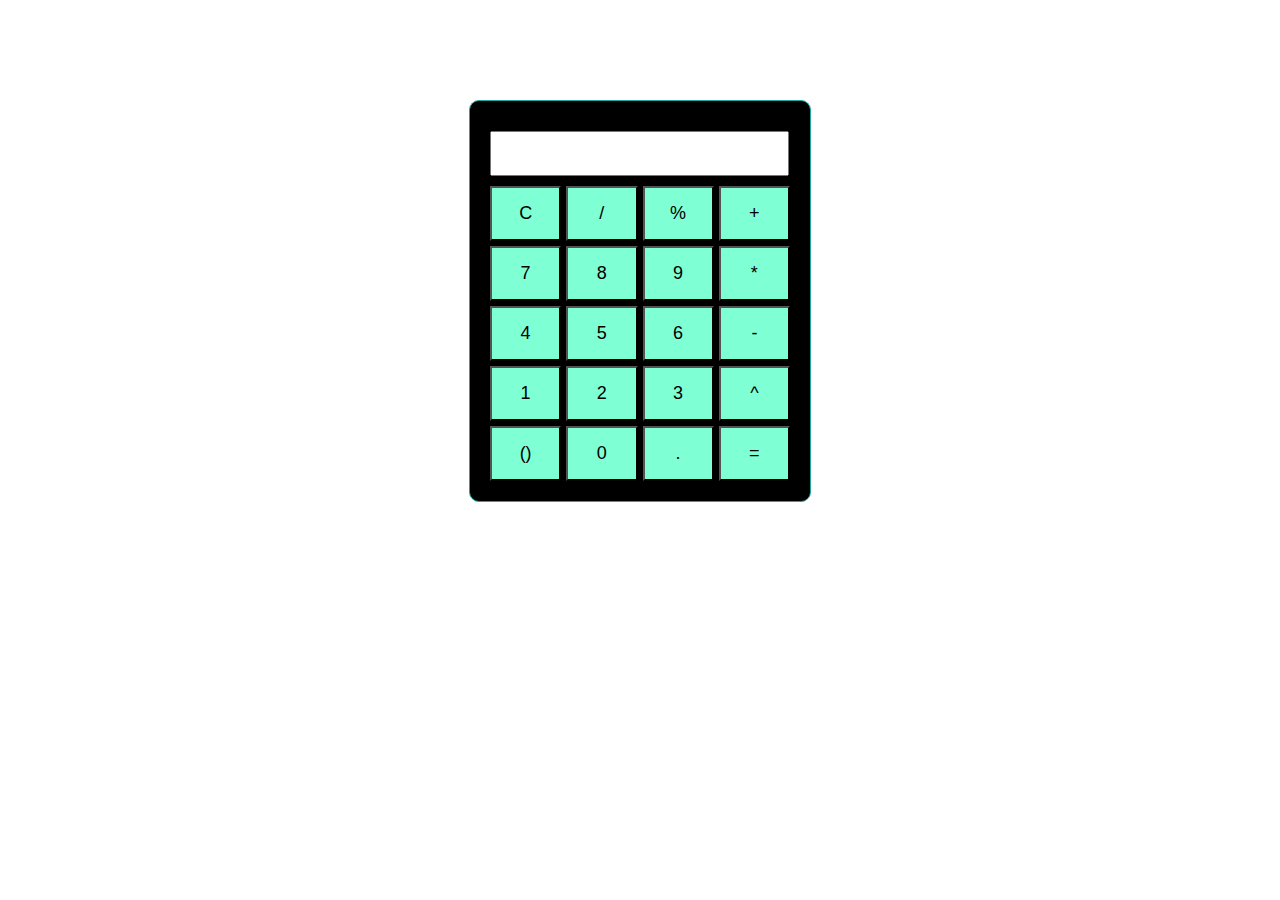
<file: Calculator/index.html>
<!DOCTYPE html>
<html lang="en">
<head>
    <meta charset="UTF-8">
    <meta name="viewport" content="width=device-width, initial-scale=1.0">
    <title>Calculator</title>
    <link rel="stylesheet" href="style.css">
</head>
<body>
    <div  class="calculator">
        <input id="display" >
        <div class="keys">
            <button onclick="clearDisplay()">C</button>
            <button onclick="operation('/')">/</button>
            <button onclick="operation('%')">%</button>
            <button onclick="operation('+')">+</button>
            <button onclick="operation('7')">7</button>
            <button onclick="operation('8')">8</button>
            <button onclick="operation('9')">9</button>
            <button onclick="operation('*')">*</button>
            <button onclick="operation('4')">4</button>
            <button onclick="operation('5')">5</button>
            <button onclick="operation('6')">6</button>
            <button onclick="operation('-')">-</button>
            <button onclick="operation('1')">1</button>
            <button onclick="operation('2')">2</button>
            <button onclick="operation('3')">3</button>
            <button onclick="operation('^')">^</button>
            <button onclick="operation('()')">()</button>
            <button onclick="operation('0')">0</button>
            <button onclick="operation('.')">.</button>
            
            <button onclick="calculate()">=</button>
        </div>
    </div>
</body>
<script src="cal.js">
</script>
</html>
</file>
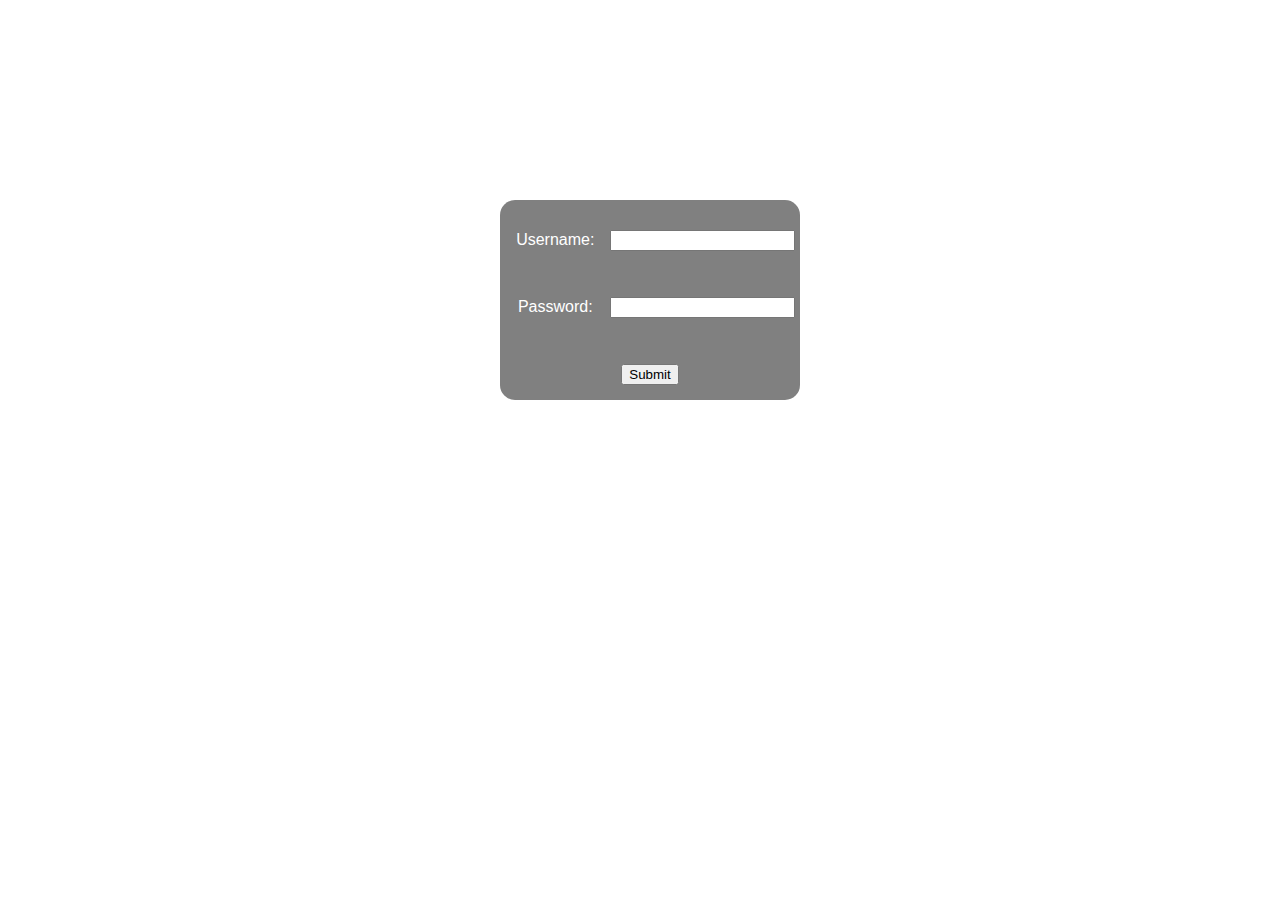
<file: form validation/index.html>
<!DOCTYPE html>
<html lang="en">
<head>
    <meta charset="UTF-8">
    <meta name="viewport" content="width=device-width, initial-scale=1.0">
    <title>Form validation</title>
    <link rel="stylesheet" href="style.css">
</head>
<body>
    <div class="form">
    <form id="validation">

      <center>
        
        <label for="username">Username:</label>
        <input type="text" id="username"><br><br><br>

        <label for="password">Password:</label>
        <input type="password" id="password"><br><br><br>

        <button type="button" onclick="validateForm()">Submit</button></center> 
    </form>
    <div id="output"></div>
    <div id="user"></div>
    <script src="script.js"></script>
</body>
</html>
</file>
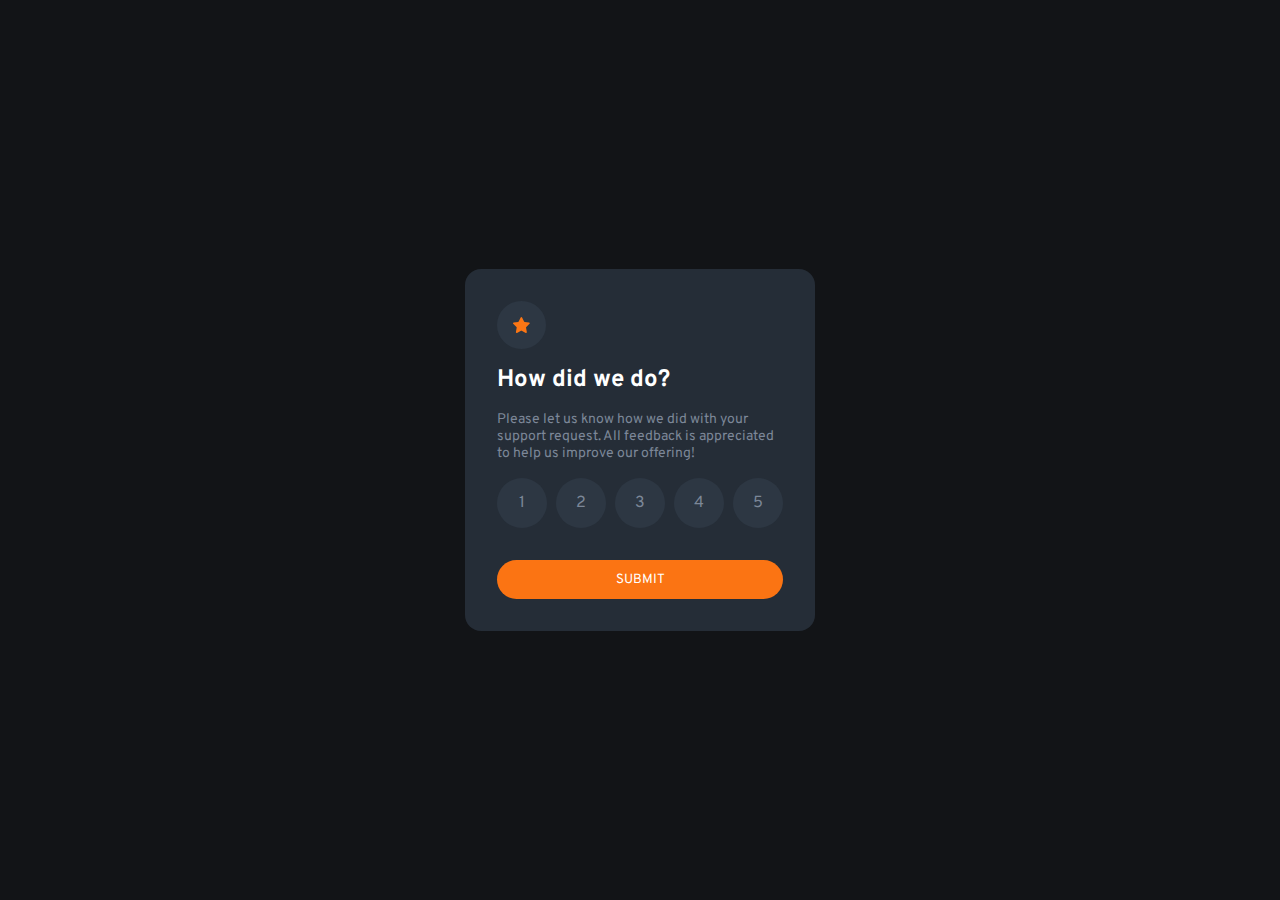
<file: intractive rating webpage/index.html>
<!DOCTYPE html>
<html lang="en">
  <head>
    <meta charset="UTF-8" />
    <meta name="viewport" content="width=device-width, initial-scale=1.0" />
    <!-- displays site properly based on user's device -->
    <link rel="icon"type="image/png"sizes="32x32"href="./favicon-32x32.png"/>
    <link rel="stylesheet" href="style.css" />
    <title>Interactive rating component</title>
  </head>
  <body>
    <div class="card">
      <div class="card_container">
        <div class="rating_section">
          <div class="star_icon">
            <img src="./icon-star.svg" alt="star" />
          </div>
          <h2 class="title">How did we do?</h2>
          <p class="description">
            Please let us know how we did with your support request. All
            feedback is appreciated to help us improve our offering!
          </p>
          <div class="ratings">
            <span>1</span>
            <span>2</span>
            <span>3</span>
            <span>4</span>
            <span>5</span>
          </div>
          <button class="submit_btn">Submit</button>
        </div>
        <div class="thank_section hidden">
          <img src="./illustration-thank-you.svg" alt="thank you" />
          <div class="chip">
            <p>You selected <span id="rate"></span> out of 5</p>
          </div>
          <h2 class="title">Thank you!</h2>
          <p class="description">
            We appreciate you taking the time to give a rating. If you ever need
            more support, don't hesitate to get in touch!
          </p>
        </div>
      </div>
    </div>
    <script src="app.js"></script>
  </body>
</html>
</file>
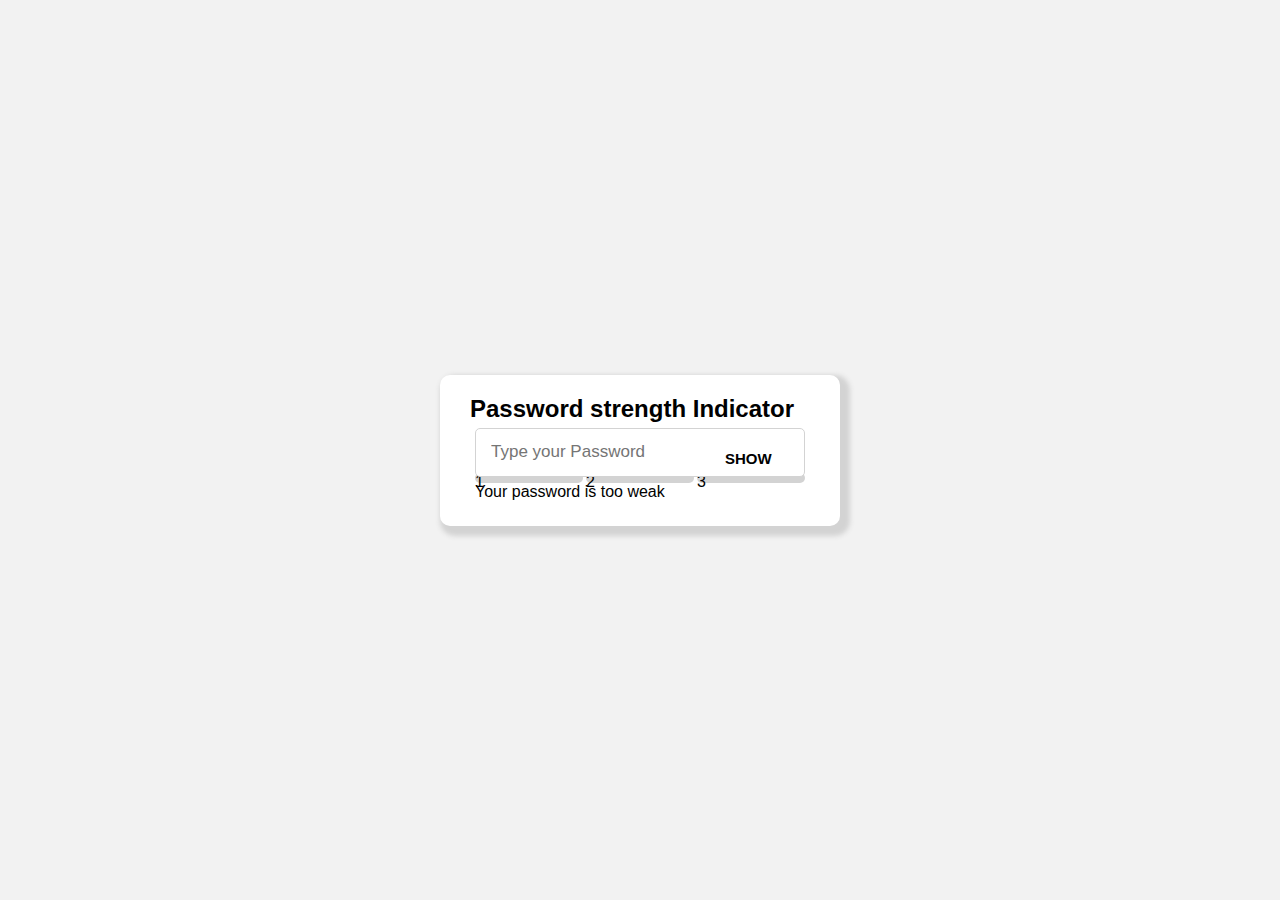
<file: password indicator/index.html>
<!DOCTYPE html>
<html lang="en">
<head>
    <meta charset="UTF-8">
    <meta name="viewport" content="width=device-width, initial-scale=1.0">
    <title>Password strength indicator</title>
    <link rel="stylesheet" href="style.css">
</head>
<body>
    <div class="container">
        <header> Password strength Indicator</header>
        <form action="#">
            <div class="field">
                <input type="password" placeholder="Type your Password">
                <span class="showbtn">SHOW</span>
            </div>
            <div class="indicator">
                <span class="weak">1</span>
                <span class="medium">2</span>
                <span class="strong">3</span>
            </div>
            <div class="text">Your password is too weak</div>
        </form>
    </div>
</body>
</html>
</file>
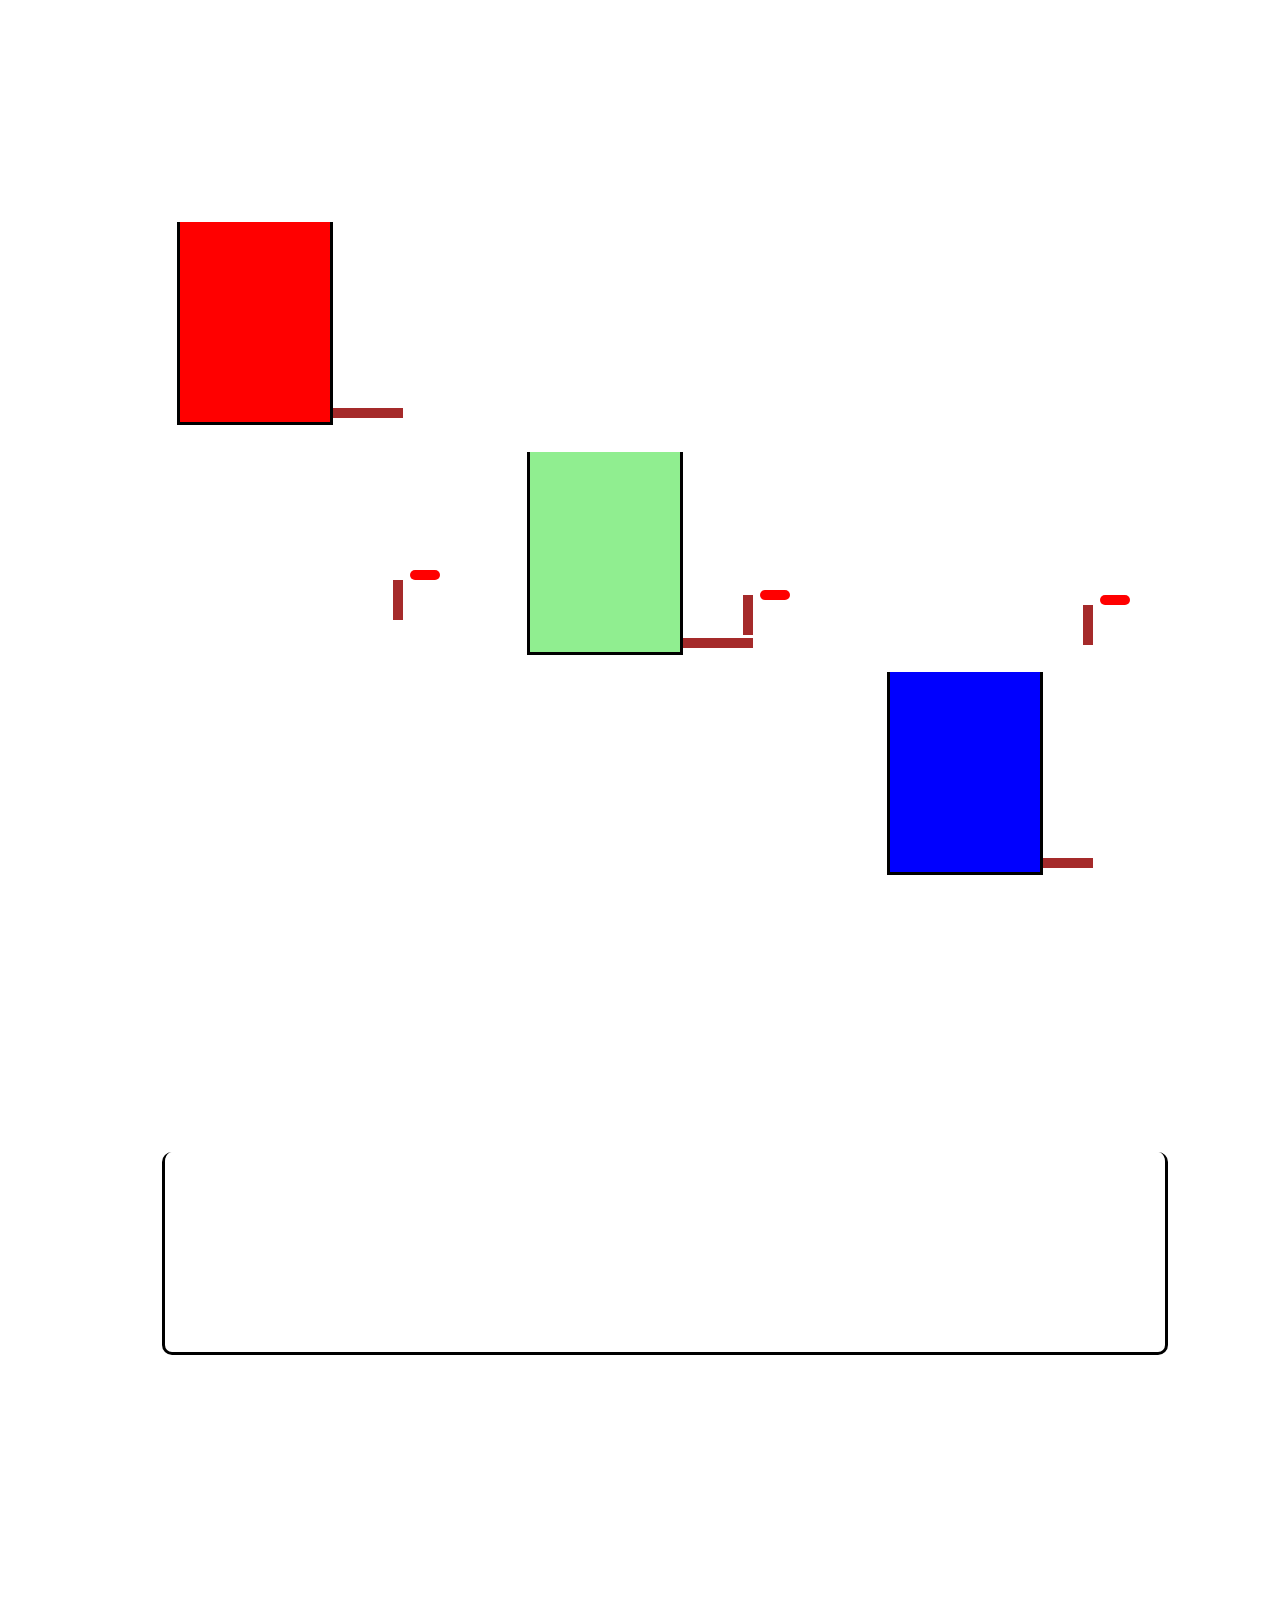
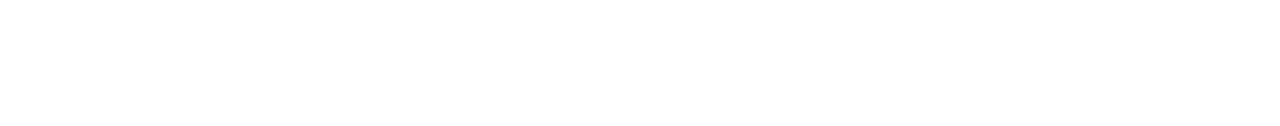
<file: water tank/index.html>
<!DOCTYPE html>
<html lang="en">
<head>
    <meta charset="UTF-8">
    <meta name="viewport" content="width=device-width, initial-scale=1.0">
    <title>Document</title>
    <link rel="stylesheet" href="styles.css">
    <script src="script.js"></script>
</head>
<body>

    <div id="container">
        <div id="can">
            <div id="water"></div>
        </div>
        <div id="tap">
            <div id="tapinner"></div>
            <div id="tapouter"></div>
            <button id="taphandle" onclick ="opentap()"></button>
            <div id="waterflow"></div>
        </div>
    </div>

    <div id="container1">
      <div id="can1">
          <div id="water1"></div>
      </div>
      <div id="tap1">
          <div id="tapinner1"></div>
          <div id="tapouter1"></div>
          <button id="taphandle1" onclick ="opentap1()"></button>
          <div id="waterflow1"></div>
      </div>
  </div>

  <div  id="container2">
    <div id="can2">
        <div id="water2"></div>
    </div>
    <div id="tap2">
        <div id="tapinner2"></div>
        <div id="tapouter2"></div>
        <button id="taphandle2" onclick ="opentap2()"></button>
        <div id="waterflow2"></div>
    </div>
</div>

<div id="container3">
    <div id="can3">
       
        <div id="water3"></div>
  
    </div>
</body>
</html>
</file>
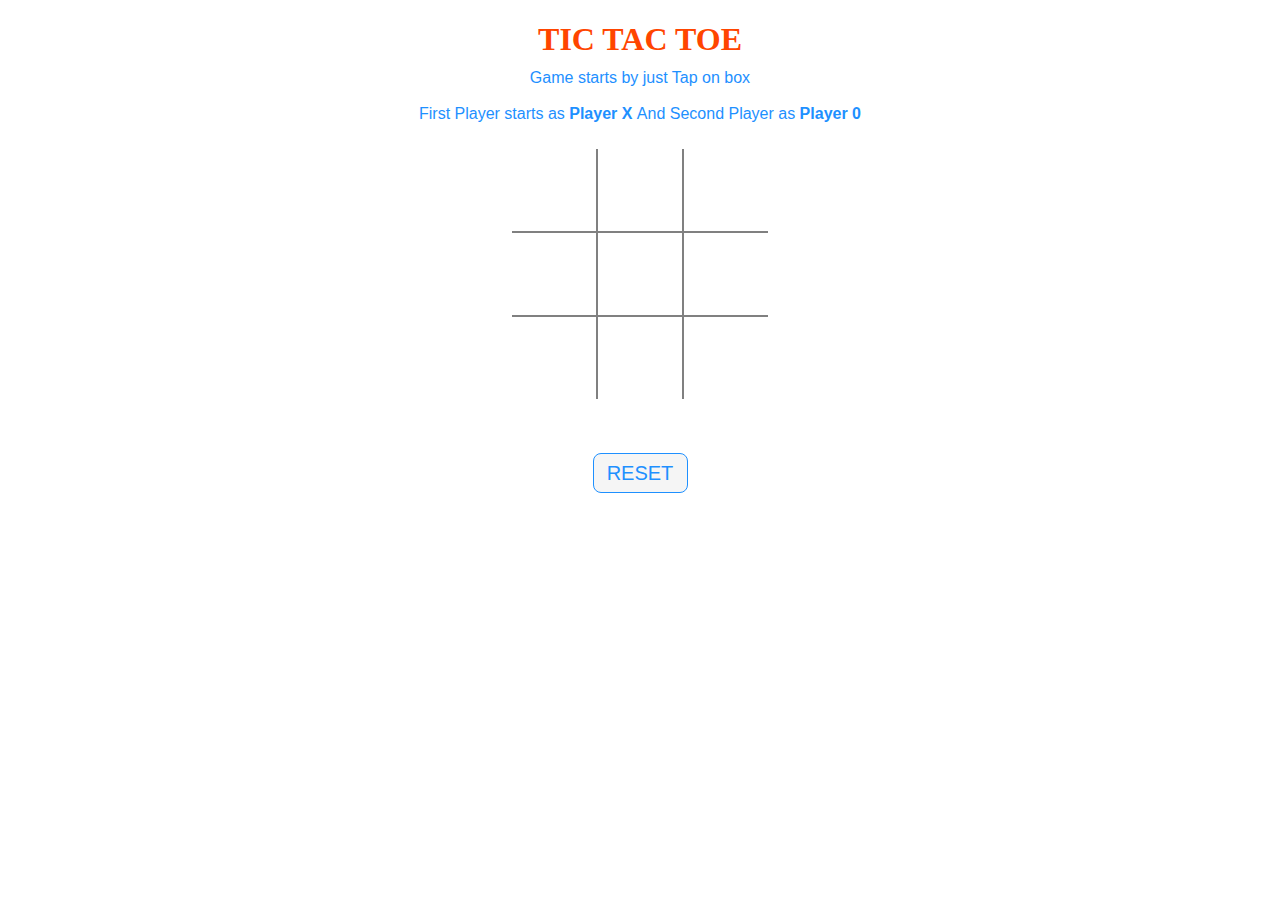
<file: xo/index.html>
<!DOCTYPE html> 
<html> 
	
<head> 
	<meta name="viewport" content= 
		"width=device-width, initial-scale=1.0"> 
	<!-- CSS file Included -->
	<link rel="stylesheet" type="text/css" href="tic.css"> 
	<!-- JavaScript file included -->
	<script src="tic.js"></script> 
</head> 

<body> 
	<div id="main"> 
		<h1>TIC TAC TOE</h1> 
		<p id="ins"> 
			Game starts by just Tap on 
			box<br><br>First Player starts as 
			<b>Player X </b>And Second Player as 
			<b>Player 0</b> 
		</p> 
		<br><br> 
		<div class = "ui"> 
			<div class="row"> 
				<input type="text" id= "b1"
					class="cell" onclick="myfunc_3(); myfunc();"
					readonly> 
				<input type="text" id= "b2"
					class="cell" onclick="myfunc_4(); myfunc();"
					readonly> 
				<input type="text" id= "b3" class="cell"
					onclick="myfunc_5(); myfunc();"
					readonly> 
			</div> 
			<div class="row"> 
				<input type="text" id= "b4"
					class="cell" onclick="myfunc_6(); myfunc();"
					readonly> 
				<input type="text" id= "b5"
					class="cell" onclick="myfunc_7(); myfunc();"
					readonly> 
				<input type="text" id= "b6"
					class="cell" onclick="myfunc_8(); myfunc();"
					readonly> 
			</div> 
			<div class="row"> 
				<input type="text" id= "b7"
					class="cell" onclick="myfunc_9(); myfunc();"
					readonly> 
				<input type="text" id= "b8"
					class="cell" onclick="myfunc_10();myfunc();"
					readonly> 
				<input type="text" id= "b9"
					class="cell" onclick="myfunc_11();myfunc();"
					readonly> 
			</div> 
		</div> 
		<br><br><br> 
		
		<button id="but" onclick="myfunc_2()"> 
			RESET 
		</button> 
		<br><br> 
		<p id="print"></p> 
	</div> 
</body> 

</html>
</file>
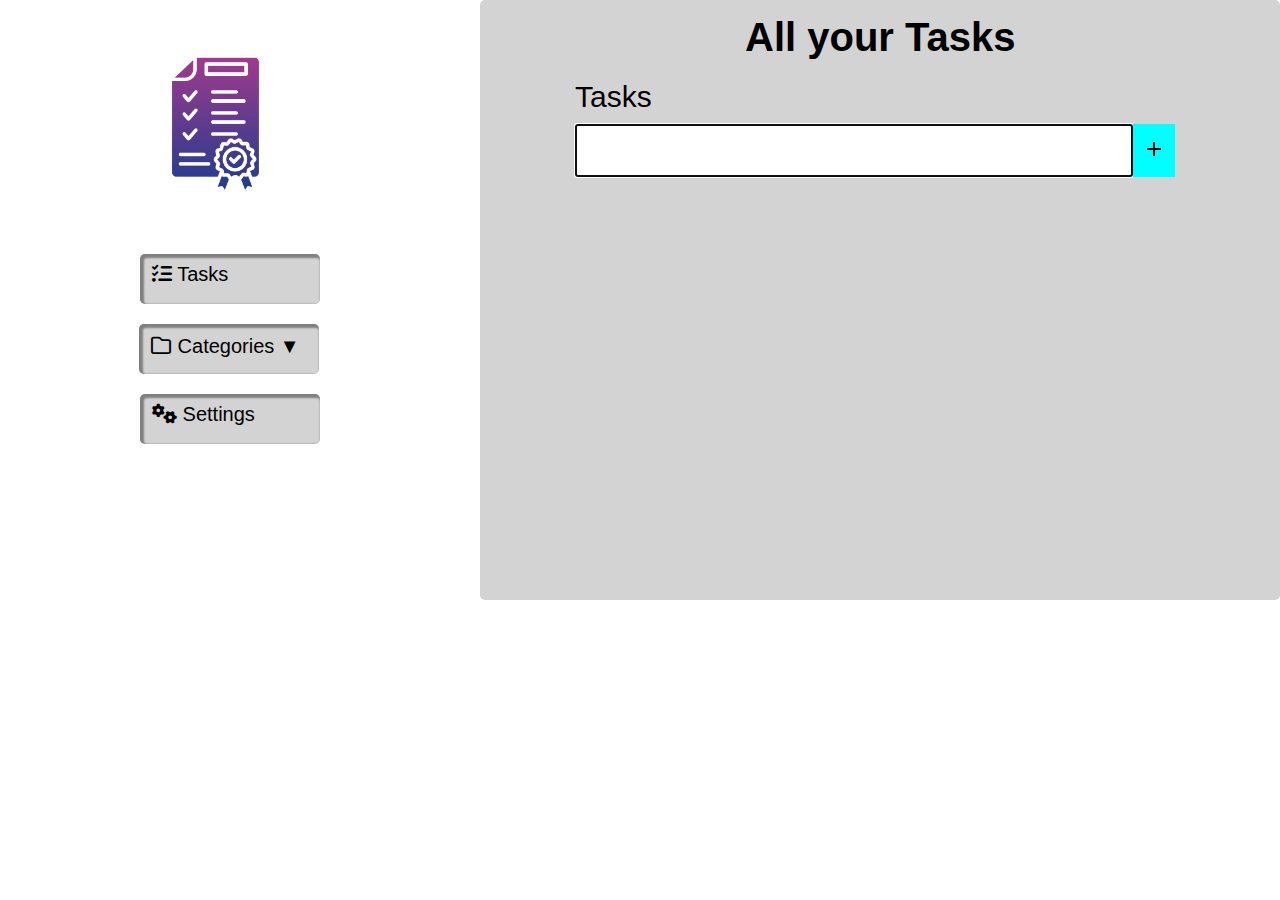
<file: taskifer/index1.html>
<!DOCTYPE html>
<html lang="en">
<head>
    <meta charset="UTF-8">
    <meta name="viewport" content="width=device-width, initial-scale=1.0">
    <title>Document</title>
    <link rel="stylesheet" href="Styles.css">
    <link rel="stylesheet" href="https://cdnjs.cloudflare.com/ajax/libs/font-awesome/6.5.2/css/all.min.css">
</head>
<body>
    <div class="container2">
        <div class="first">
         <img class="img2"src="./12394611.png" alt="star" />
          <div class="task"><i class="fa-solid fa-list-check"></i>  Tasks</div> 
         <div class="custom-dropdown">
           <div class="category">
            <i class="fa-regular fa-folder"></i> 
            <button class="dropdown-btn">Categories ▼</button></div> 
            <div class="dropdown-content">
                <a href="#" class="dropdown-item">None</a>
                <a href="#" class="dropdown-item">Home</a>
                <a href="#" class="dropdown-item">School</a>
                <a href="#" class="dropdown-item">Shopping List</a>
                <a href="#" class="dropdown-item">Add New</a>
            </div>
         </div>

          <div class="settings">
            <i class="fa-solid fa-gears"></i> 
             Settings</div>
        </div>
        
        <main class="main">
            
        <div class="container">
            <p class="tasks">
                All your Tasks
            </p>
            <h3>Tasks</h3>
            <!-- <h2>Todo list</h2> -->
            <div class="input-group">
                <input type="text" id="text-input-field" autofocus>
                <button id="add-button" type="button">
                    <img src="add.svg" alt="add">
                </button>
            </div>
           
            <div class="todos-container">
                <div class="todo-item-container">
                    <!-- <p id="todo-text">Example 1</p> -->
                    <!-- <button id="edit-button">
                        <img src="edit.svg" alt="edit">
                    </button>
                    <button id="delete-button">
                        <img src="delete.svg" alt="delete">
                    </button> -->
                    
                </div>
                
            </div>
          
        </div>
     
    </main>


    </div> 
    <script src="script.js"></script>
</body>
</html>
</file>
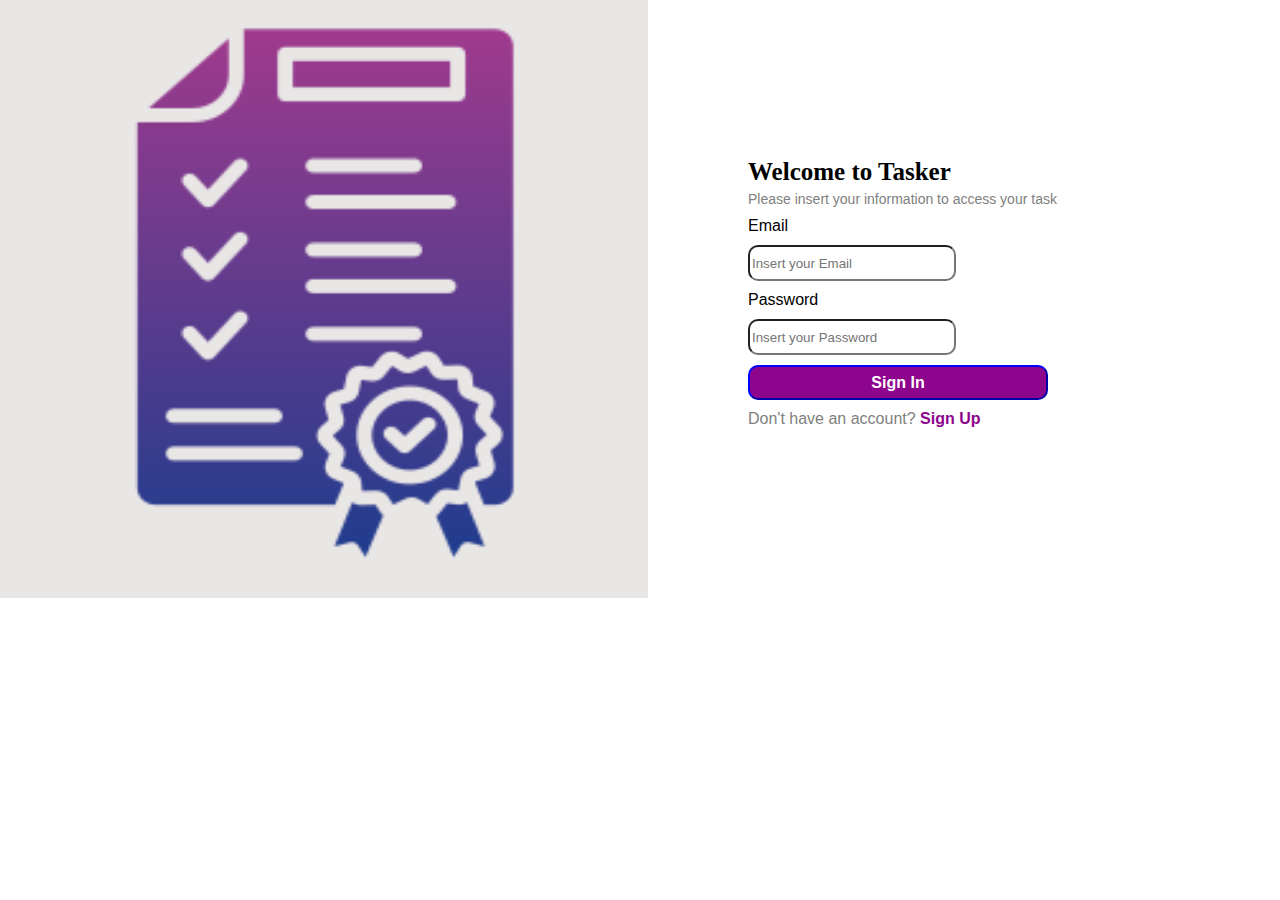
<file: taskifer/signin.html>
<!DOCTYPE html>
<html lang="en">
<head>
    <meta charset="UTF-8">
    <meta name="viewport" content="width=device-width, initial-scale=1.0">
    <title>Tasker</title>
    <link rel="stylesheet" href="style.css">
</head>
<body>
<div class="container">
    <img src="./12394611.png" alt="star" />
    <div class="content">
        <div class="tasker">Welcome to Tasker</div>
        <div class="insert">Please insert your information to access your task</div>
        <form id="form">
            <div class="mail">
                <label for="email">Email</label><br>
                <input type="text" name="email" id="email" placeholder="Insert your Email" required><br>
            </div>
            <div class="pass">
                <label for="password">Password</label><br>
                <input type="password" name="password" id="password" placeholder="Insert your Password" required><br>
            </div>
            <!-- <div class="remember">
                <input type="checkbox" id="remember">
                <label for="remember">Remember me</label><br>
            </div> -->
            <button type="submit" class="signin">Sign In</button>
        </form>
        <div class="account">Don't have an account? <b>Sign Up</b></div>
    </div>
</div>
<script src="scripts.js"></script>
</body>
</html>
</file>
<file: Calculator/style.css>
.calculator{
   width:300px;
   margin: auto;
   margin-top: 100px;
   padding: 20px;
   border:1px solid #20a69d;
   border-radius: 10px;
   background-color: black;
}
#display{
    width:275px;
    margin-top: 10px;
    padding:10px;
    font-size: 18px;
    padding-right: 10px;
}
.keys{
    margin-top: 10px;
    display: grid;
    grid-template-columns: repeat(4,1fr);
    grid-gap: 5px;
    background-color: black;
}
button{
    padding:15px;
    font-size: 18px;
    
    background-color:aquamarine
}
</file>
<file: form validation/style.css>
body{
    font-family: Arial, Helvetica, sans-serif;
    align-items: center;
    color: white;
    column-gap: 50px;
    margin-left: 500px;
  
}
form{
    margin-bottom: 10px;
}
label{
    display: inline-block;
    width: 100px;
}
input{
    margin-bottom: 10px;
}
#validation{
    width: 300px;
    height: 200px;
    margin-top: 200px;
    border-radius: 15px;
    background-color:grey
   
}
#username{
    margin-top: 30px;
}
</file>
<file: intractive rating webpage/style.css>
@import url("https://fonts.googleapis.com/css2?family=Overpass:wght@400;700&display=swap");
:root {
  --Orange: hsl(25, 97%, 53%);
  --White: hsl(0, 0%, 100%);
  --Light-Grey: hsl(217, 12%, 63%);
  --Medium-Grey: hsl(216, 12%, 54%);
  --Dark-Blue: hsl(213, 19%, 18%);
  --Very-Dark-Blue: hsl(216, 12%, 8%);
  --secondary: hsl(213deg, 20%, 22%);
}
* {
  padding: 0;
  margin: 0;
  box-sizing: border-box;
  font-family: "Overpass", sans-serif;
}
.hidden {
  display: none;
}
body {
  min-height: 100vh;
  display: flex;
  align-items: center;
  justify-content: center;
  background-color: var(--Very-Dark-Blue);
}
.card {
  background-color: var(--Dark-Blue);
  border-radius: 1rem;
  width: 350px;
}
.card_container {
  padding: 2rem;
}
.star_icon {
  background-color: var(--secondary);
  width: fit-content;
  padding: 1rem;
  display: flex;
  align-items: center;
  justify-content: center;
  border-radius: 50%;
  margin-bottom: 1rem;
}
.title {
  color: var(--White);
  margin-bottom: 1rem;
}
.description {
  font-size: 14px;
  color: var(--Medium-Grey);
  margin-bottom: 1rem;
}
.ratings {
  display: flex;
  align-items: center;
  justify-content: space-between;
  margin-bottom: 1rem;
}
.ratings span {
  width: 50px;
  height: 50px;
  display: flex;
  align-items: center;
  justify-content: center;
  background-color: var(--secondary);
  border-radius: 50%;
  color: var(--Medium-Grey);
  margin-bottom: 1rem;
  cursor: pointer;
}
.ratings span:hover {
  background-color: var(--Light-Grey);
  color: var(--White);
}
.submit_btn {
  width: 100%;
  color: var(--White);
  border: none;
  border-radius: 2rem;
  background-color: var(--Orange);
  padding: 0.7rem;
  text-transform: uppercase;
  cursor: pointer;
}
.submit_btn:hover {
  background-color: var(--White);
  color: var(--Orange);
}
.thank_section {
  text-align: center;
}
.chip {
  background-color: var(--secondary);
  width: fit-content;
  margin: 1rem auto;
  color: var(--Orange);
  font-size: 14px;
  padding: 0.7rem;
  border-radius: 2rem;
}
.checked {
  background-color: var(--Orange) !important;
  color: var(--White) !important;
}
</file>
<file: password indicator/style.css>
.container{
    margin: 0;
    padding: 0;
    box-sizing: border-box;
    font-family: 'Lucida Sans', 'Lucida Sans Regular', 'Lucida Grande', 'Lucida Sans Unicode', Geneva, Verdana, sans-serif;
    width: 400px;
    background: #ffff;
    padding: 20px 30px;
    border-radius: 10px;
    box-shadow: 5px 5px 5px 5px lightgrey;

}
 html,body{
    display: grid;
    height: 100%;
    justify-content: center;
    align-items: center;
    background: #f2f2f2;
 }
 .container header{
    font-size: 24px;
    font-weight: bold;
 }
 .container form{
    margin: 5px;
 }
 form .field{
      width:100%;
      height:45px;
      display: flex;
      position: relative;
 }
 form .field input{
    height: 100%;
    width:100%;
    border: 1px solid lightgrey;
    padding-left: 15px;
    outline:none;
    border-radius: 5px;
    font-size:17px;
    transition: all 0.3s;
 }
 form .field input:focus{
   border-color: #27a360;
   box-shadow: inset 0 0 3px #2fd072;
 }
 form .field .showbtn{
   position: absolute;
   right: 10px;
   top: 50%;
   transform: translate(-50%);
   cursor:pointer;
   font-size: 15px;
   font-weight: 600;
 }
 form .indicator{
   height: 10px;
   display: flex;
   align-items: center;
   justify-content: space-between;
 }
 form .indicator span{
    width: 100%;
    height: 100%;
    background: lightgrey;
    border-radius: 5px;
 }
 form .indicator span.medium{
   margin: 0 3px;
 }
 form .indicator span.before{
   content: '';
   position: absolute;
   top: 0;
   left: 0;
   width: 100%;
   height: 100%;
   background: red;
   border-radius: 5px;
 }
 form .indicator span.weak:before{
   background-color: #ff4757;
 }
 form .indicator span.medium:before{
   background-color: orange;
 }
 form .indicator span.strong:before{
   background-color: #23ad;
 }
</file>
<file: water tank/styles.css>
@Keyframes wateropen{
  from {height:30px;}
  to{height:200px; } 
}


@Keyframes watertankanimation{
  from {height:100%;bottom:100%}
  to{ height:0;bottom:100%} 
}


#container{
 display:flex;
 justify-content: center;
 align-items: center;
 height: 70vh;
 margin-left: -700px;
 
}
#can{
  
  width:150px;
  height: 200px;
  background-color: white;
  border-right-style: solid;
  border-left-style: solid;
  border-bottom-style: solid;
  
  
}
#water{
  height:100%;
  
  background-color: red;
  

}
#tap{
  display:flex;
  align-items:flex-end;
  justify-content: flex-end;

}
#tapinner{
background-color: brown;
height: 10px;
width:70px;
margin-top:180px;
}
#tapouter{
  background-color: brown;
  height:40px;
  width:10px;
  position: absolute;
  bottom:280px;
  
}
#taphandle{
  background-color: red;
  width:30px;
  height:10px;
  position: absolute;
  bottom:320px;
  right:840px;
  border-radius: 20px;
}
button{
  border:0;
}
#waterflow{
  height:50px;
  width:10px;
  background-color: #fff;
  position: absolute;
  top:315px;
  z-index: 2;
}


@Keyframes wateropen1{
  from {height:0;top:100%}
  to{height:100%;top:0 } 
}
#container1{
 display:flex;
 justify-content: center;
 align-items: center;
 height: 70vh;
 margin-top: -400px;
}
#can1{
  width:150px;
  height: 200px;
  background-color: white;
  border-right-style: solid;
  border-left-style: solid;
  border-bottom-style: solid;
}
#water1{
  height:100%;
 
  background-color: lightgreen;

}
#tap1{
  display:flex;
  align-items:flex-end;
  justify-content: flex-end;

}
#tapinner1{
background-color: brown;
height: 10px;
width:70px;
margin-top:180px;
}
#tapouter1{
  background-color: brown;
  height:40px;
  width:10px;
  position: absolute;
  bottom:265px;
}
#taphandle1{
  background-color: red;
  width:30px;
  height:10px;
  position: absolute;
  bottom:300px;
  right: 490px;
  border-radius: 20px;
}
button{
  border:0;
}
#waterflow1{
  height:50px;
  width:10px;
  background-color: #fff;
  position: absolute;
  top:333px;
  z-index: 2;
}



@Keyframes wateropen2{
  from {height:0;top:100%}
  to{height:100%;top:0 } 
}
#container2{
 display:flex;
 justify-content: center;
 align-items: center;
 height: 70vh;
 margin-left: 700px;
 margin-top: -410px;
}
#can2{
  width:150px;
  height: 200px;
  background-color: white;
  border-right-style: solid;
  border-left-style: solid;
  border-bottom-style: solid;
}
#water2{
  height:100%;
 
  background-color: blue;

}
#tap2{
  display:flex;
  align-items:flex-end;
  justify-content: flex-end;

}
#tapinner2{
background-color: brown;
height: 10px;
width:50px;
margin-top:180px;
}
#tapouter2{
  background-color: brown;
  height:40px;
  width:10px;
  position: absolute;
  bottom:255px;
  
}
#taphandle2{
  background-color: red;
  width:30px;
  height:10px;
  position: absolute;
  bottom:295px;
  right:150px;
  border-radius: 20px;
}
button{
  border:0;
}
#waterflow2{
  height:50px;
  width:10px;
  background-color: #fff;
  position: absolute;
  top:343px;
  z-index: 2;
}

 
#container3{
  display:flex;
  justify-content: center;
  align-items: center;
  height: 70vh;
  margin-left: -700px;
  
 }
 #can3{
  overflow: hidden;
  position: absolute;
   width:1000px;
   height: 200px;
   background-color:white;
  border-radius: 10px 10px 10px 10px ;
   margin-left: 750px;
   /* margin-top: -300px; */
   border-right-style: solid;
  border-left-style: solid;
  border-bottom-style: solid;
  margin-top: -300px;
 }
 
 #water3{
  height:170px;
  border-bottom-left-radius:10px ;
  border-bottom-right-radius: 10px;
  background-color: white;
  animation-play-state: paused;
 }
</file>
<file: xo/tic.css>
h1 { 
	color: orangered; 
	margin-bottom: -5px; 
} 
p { 
	margin-bottom: -10px; 
} 
.ui { 
	display: flex; 
	flex-direction: column; 
	align-items: center; 
} 
.row { 
	display: flex; 
} 
.cell { 
	border: none; 
	width: 80px; 
	height: 80px; 
	display: flex; 
	align-items: center; 
	justify-content: center; 
	font-size: 24px; 
	text-align: center; 
	cursor: pointer; 
} 
.cell:active { 
	outline: none; 
} 
/* 3*3 Grid */
#b1{ 
	border-bottom: 1px solid gray; 
	border-right: 1px solid gray; 
} 

#b2 { 
	border-bottom: 1px solid gray; 
	border-right: 1px solid gray; 
	border-left: 1px solid gray; 
} 

#b3 { 
	border-bottom: 1px solid gray; 
	border-left: 1px solid gray; 
} 

#b4 { 
	border-top: 1px solid gray; 
	border-bottom: 1px solid gray; 
	border-right: 1px solid gray; 
} 
	
#b5 { 
	border: 1px solid gray; 
} 

#b6 { 
	border-top: 1px solid gray; 
	border-bottom: 1px solid gray; 
	border-left: 1px solid gray; 
} 

#b7 { 
	border-top: 1px solid gray; 
	border-right: 1px solid gray; 
} 

#b8 { 
	border-top: 1px solid gray; 
	border-right: 1px solid gray; 
	border-left: 1px solid gray; 
} 

#b9 { 
	border-top: 1px solid gray; 
	border-left: 1px solid gray; 
} 
/* Reset Button */
#but { 
	box-sizing: border-box; 
	width: 95px; 
	height: 40px; 
	border: 1px solid dodgerblue; 
	margin-left: auto; 
	border-radius: 8px; 
	font-family: Verdana, 
		Geneva, Tahoma, sans-serif; 

	background-color: whitesmoke; 
	color: dodgerblue; 
	font-size: 20px; 
	cursor: pointer; 
} 

/* Player turn space */
#print { 
	font-family: Verdana, 
		Geneva, Tahoma, sans-serif; 
	color: dodgerblue; 
	font-size: 20px; 
} 

/* Main Container */
#main { 
	text-align: center; 
} 

/* Game Instruction Text */
#ins { 
	font-family: Verdana,Geneva, 
					Tahoma, sans-serif; 
	color: dodgerblue; 
}
</file>
<file: taskifer/Styles.css>
.img2{
    width: 150px;
    margin-left: 140px;
    margin-top: 50px;
}
.task{
    height: 50px;
    width: 180px;
    padding-left: 12px;
    padding-top: 9px;
    margin-left: 140px;
    margin-top: 50px;
    border-radius: 5px 5px 5px 5px;
    background-color:lightgrey;
    font-family: 'Segoe UI', Tahoma, Geneva, Verdana, sans-serif;
    font-weight: 500;
    font-size: 20px;
    box-shadow: inset 2px 2px 2px 2px gray;
    
}
.custom-dropdown {
    position: relative;
    display: inline-block;
    margin-left: 120px;
   
}

.dropdown-btn {
  
    background-color:lightgray;
    border: 1px solid lightgray;
    cursor: pointer;
    font-family: 'Segoe UI', Tahoma, Geneva, Verdana, sans-serif;
    margin-top: 6px;
    height: auto;
    width: auto;
    font-weight: 500;
    font-size: 20px;
    
}

.dropdown-content {
    display: none;
    position: absolute;
    background-color: #f9f9f9;
    min-width: 160px;
    box-shadow: 0px 8px 16px 0px rgba(0,0,0,0.2);
    z-index: 1;
    
}

.custom-dropdown:hover .dropdown-content {
    display: block;
}

.dropdown-item {
    padding: 12px 16px;
    text-decoration: none;
    display: block;
    color: #333;
}

.dropdown-item:hover {
    background-color: #f1f1f1;
}

.settings{
    height: 50px;
    width: 180px;
    padding-left: 12px;
    padding-top: 9px;
    margin-left: 140px;
    margin-top: 20px;
    border-radius: 5px 5px 5px 5px;
    background-color:lightgrey;
    font-family: 'Segoe UI', Tahoma, Geneva, Verdana, sans-serif;
    font-weight: 500;
    font-size: 20px;
    box-shadow: inset 2px 2px 2px 2px gray;
    
}
.first{
    width: 400px;
    height: 600px; 
}
 .container2{
    display: flex;
}
.tasks{
    margin-left: 250px; 
    font-family: 'Segoe UI', Tahoma, Geneva, Verdana, sans-serif;
     font-size: 40px;
     font-weight: 800;
 }
 
 h3{
     margin-left: 80px;
     font-family: 'Segoe UI', Tahoma, Geneva, Verdana, sans-serif;
     font-size: 30px;
     font-weight: 500;
     margin-top: 20px;
 }
 .category{
    height: 50px;
    width: 180px;
    padding-left: 12px;
    padding-top: 4px;
    margin-left: 19px;
    margin-top: 20px;
    border-radius: 5px 5px 5px 5px;
    background-color:lightgrey;
    font-family: 'Segoe UI', Tahoma, Geneva, Verdana, sans-serif;
    font-weight: 500;
    font-size: 20px;
    box-shadow: inset 2px 2px 2px 2px gray;
 }
/*.tasks{
    background-color: lightgray;
    width: 100%;
    height: 630px;
    margin-top: -10px;
}*/

 /*
 .second{
    margin-top: 80px;
}
.app{
   
    font-family: 'Segoe UI', Tahoma, Geneva, Verdana, sans-serif;
    width: min(95vw,31.25em);
    position: absolute;
    margin:auto;
    left: 0;
    right: 0;
    top:1.875em;
}
.container3{
    padding: 2em 2.5em;
    background-color: #f1f8fb;
    box-shadow: 0.1em 2em rgba(0,0,0,0.3); 
    border-radius: 0.6em;
    margin-top: 200px;
}
#wrapper{
    position: relative;
    display: grid;
    grid-template-columns: 0fr 4fr;
    gap: 1em;
}

#wrapper input{
    width: 300px;
    background-color: transparent;
    color: #111111;
    font-size: 0.9em;
    border: none;
    border-bottom: 1px solid #d1d3d4;
    padding: 1em 0.5em;
}
#wrapper input:focus{
    outline: none;
    border-color: violet;
    
}
#wrapper button{
  
    border-radius: 0.5em;
    font-weight: 500;
    font-size: 1em;
    background-color: violet;
    border: none;
    outline: none;
    color: #ffffff;
    cursor: pointer;
    width: 100px;
    margin-left: 20px;
}
#error{
    text-align:center;
    background-color: #ffffff;
    color:#ff5c5c;
    margin-top: 1.5em;
    padding: 1em 0;
    border-radius: 0.8em;
    display: none;
} */ 


 *{
    padding: 0;
    margin: 0;
    box-sizing: border-box;
}

.main {
    
    height: 100vh;
    /* display: flex; */
    justify-content: center;
    align-items: center;
}

.container {
    background-color:lightgrey;
    border-radius: 5px;
    width: 800px;
    height: 600px;
    padding: 15px;
    margin-left: 100px;
}

h2 {
    text-transform: uppercase;
    letter-spacing: 2.5px;
    margin-bottom: 15px;
}

.input-group {
    margin-top: 10px;
    display: flex;
    margin-bottom: 15px;
    margin-left:80px ;
    width: 600px;
}

#text-input-field {
    width: 100%;
    padding: 10px;
    font-size: 25px;
    font-weight: bold;
    letter-spacing: 2px;
}

#add-button {
    padding: 7px 9px;
    border: none;
    background-color: cyan;
}

/* .todos-container {
    overflow-y: scroll;
} */

.todo-item-container {
    display: flex;
    margin-bottom: 5px;
}

#todo-text {
    width: 100%;
    font-size: 20px;
    letter-spacing: 1.5px;
    user-select: none;
    margin-left: 80px;
}

.line-through {
    text-decoration: line-through;
    color: blue;
}

#delete-button {
    padding: 1px;
    border: none;
    background-color: transparent;
    margin-right: 80px;
} 
#edit-button{
    border: none;
    background-color: transparent;
    margin-right: 20px;
}
</file>
<file: taskifer/style.css>
.container{
    display: flex;
    gap: 100px;
}
img{
    margin-top: -10px;
    margin-left: -10px;
    width: 650px;
    height: 600px;
    background-color: rgb(233, 230, 230);
}
.content{
    margin-top:150px ;

}
.tasker{
    font-family: Cambria, Cochin, Georgia, Times, 'Times New Roman', serif;
    font-size: 25px;
    font-weight: 700;
}
.insert{
    margin-top: 5px;
    font-family: 'Segoe UI', Tahoma, Geneva, Verdana, sans-serif;
    font-size: 14px;
    color: gray;
}
.mail{
    margin-top: 10px;
    font-family: 'Segoe UI', Tahoma, Geneva, Verdana, sans-serif;
    font-weight: 500;
   

}
#email{
    margin-top: 10px;
    font-family: 'Segoe UI', Tahoma, Geneva, Verdana, sans-serif;
    color: grey;
    font-weight: 400;
    border-radius: 10px 10px 10px 10px;
    height: 30px;
    width: 200px;
}
.pass{
    margin-top: 10px;
    font-family: 'Segoe UI', Tahoma, Geneva, Verdana, sans-serif;
    font-weight: 500;
}
#password{
    margin-top: 10px;
    font-family: 'Segoe UI', Tahoma, Geneva, Verdana, sans-serif;
    color: grey;
    font-weight: 400;
    border-radius: 10px 10px 10px 10px;
    height: 30px;
    width: 200px;
}
.remember{
    margin-top: 10px;
    font-family: 'Segoe UI', Tahoma, Geneva, Verdana, sans-serif;
    color: grey;
}
.signin{
    margin-top: 10px;
    font-family: 'Segoe UI', Tahoma, Geneva, Verdana, sans-serif;
    color: white;
    font-weight: 700;
    font-size: 16px;
    width: 300px;
    background-color: rgb(141, 4, 141);
    height: 35px;
    border-radius: 10px;
    border-color: blue;
}
.account{
    margin-top: 10px;
    font-family: 'Segoe UI', Tahoma, Geneva, Verdana, sans-serif;
    color: gray;
}
b{
    color: rgb(141, 4, 141);;
}
.img2{
    width: 100px;
    height: 100px;
    background-color: white;
    margin-top: 10px;
}
</file>
